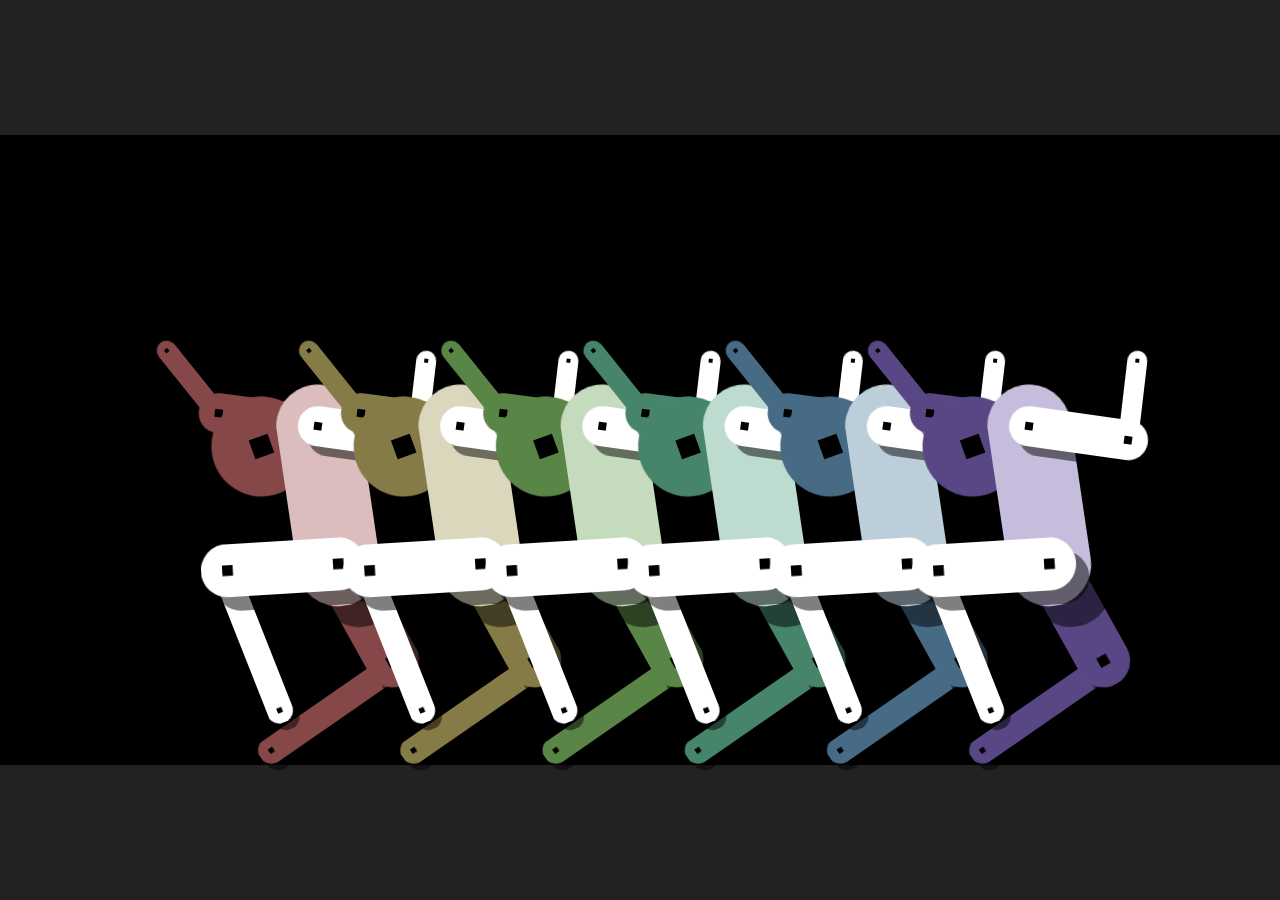
<file: 1/the_last_experiance.html>
<!DOCTYPE html>
<html lang="en" >
<head>
  <meta charset="UTF-8">
  <title>The Last Experience</title>
  <link rel="stylesheet" href="./style.css">

</head>
<body>
<!-- partial:index.partial.html -->
<canvas></canvas><!-- 
o
 \_/\o
( Oo)                    \|/
(_=-)  .===O-  ~~Z~A~P~~ -O-
/   \_/U'                /|\
||  |_/
\\  |
{K ||
 | PP
 | ||
 (__\\


-->
<!-- partial -->
  <script  src="./script.js"></script>

</body>
</html>
</file>
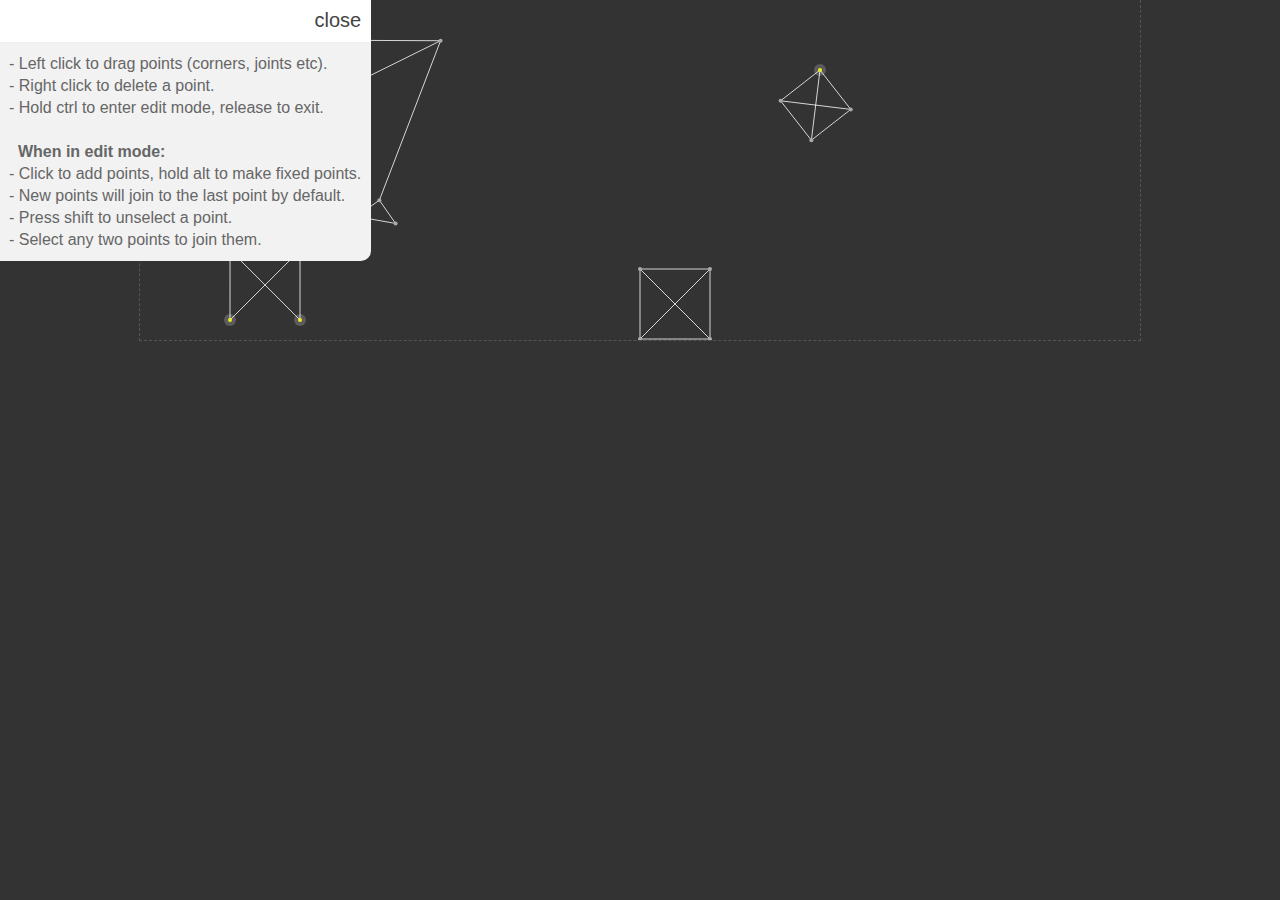
<file: 2/physics_playground.html>
<!DOCTYPE html>
<html lang="en" >
<head>
  <meta charset="UTF-8">
  <title>Physics Playground</title>
  <link rel="stylesheet" href="./style.css">

</head>
<body>
<!-- partial:index.partial.html -->
<canvas id = "c"></canvas>

<div id="info">
  <div id="top">
  <a id="close" href="">close</a>
  </div>
  <p>
    - Left click to drag points (corners, joints etc).<br>
    - Right click to delete a point.<br>
    - Hold ctrl to enter edit mode, release to exit.<br><br>
      &nbsp;&nbsp;<strong>When in edit mode:</strong><br>
    - Click to add points, hold alt to make fixed points.<br>
    - New points will join to the last point by default.<br>
    - Press shift to unselect a point.<br>
    - Select any two points to join them.<br>
  </p>
</div>
<!-- partial -->
  <script  src="./script.js"></script>

</body>
</html>
</file>
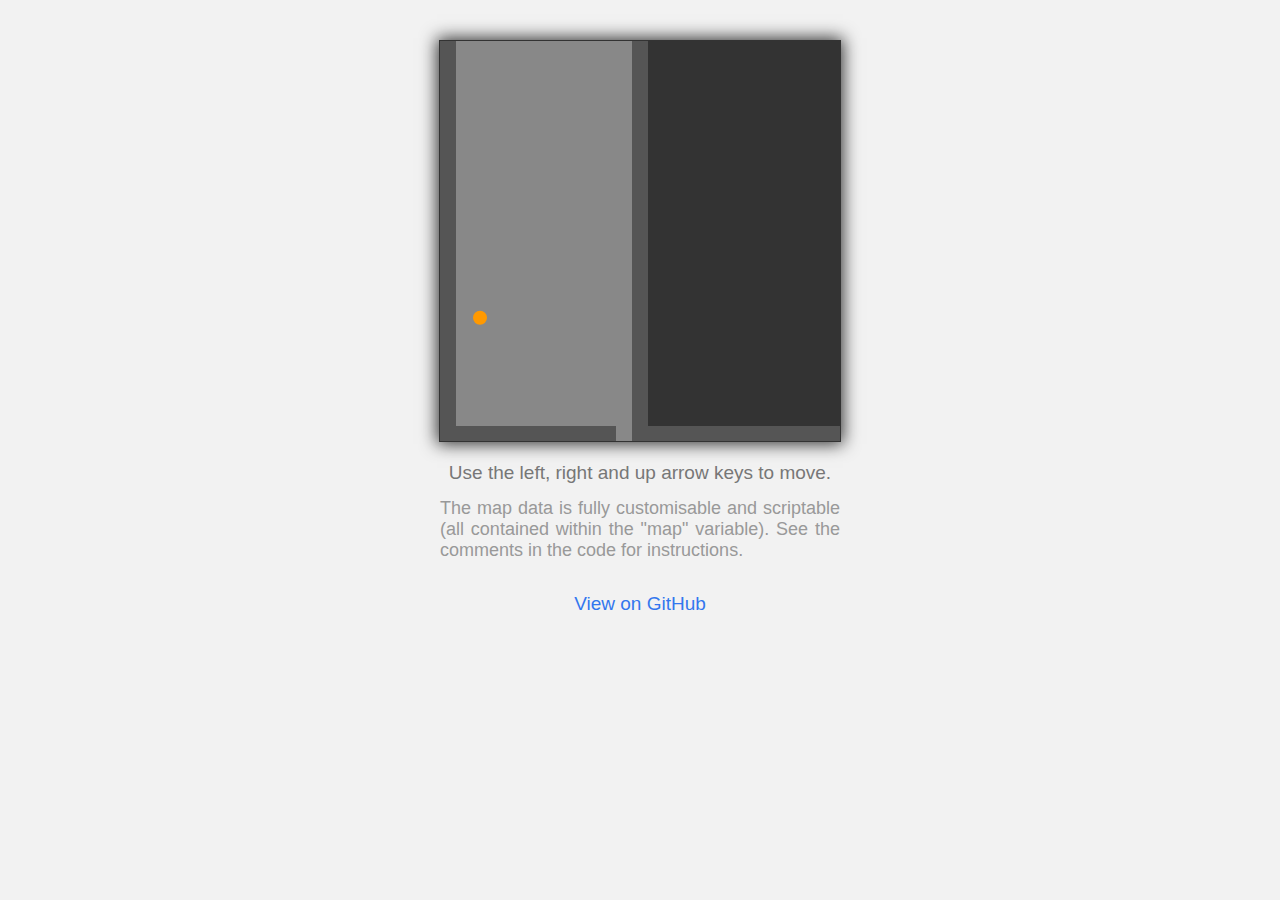
<file: 4/platforn_game.html>
<!DOCTYPE html>
<html lang="en" >
<head>
  <meta charset="UTF-8">
  <title>Platform game engine</title>
  <link rel="stylesheet" href="./style.css">

</head>
<body>
<!-- partial:index.partial.html -->
<canvas id="canvas"></canvas>

<p>
  Use the left, right and up arrow keys to move.
</p>
<p class="info">
  The map data is fully customisable and scriptable (all contained within the "map" variable). See the comments in the code for instructions.
</p>
<br>
<a target="_blank" href="https://github.com/dissimulate/Clarity">View on GitHub</a>
<!-- partial -->
  <script  src="./script.js"></script>

</body>
</html>
</file>
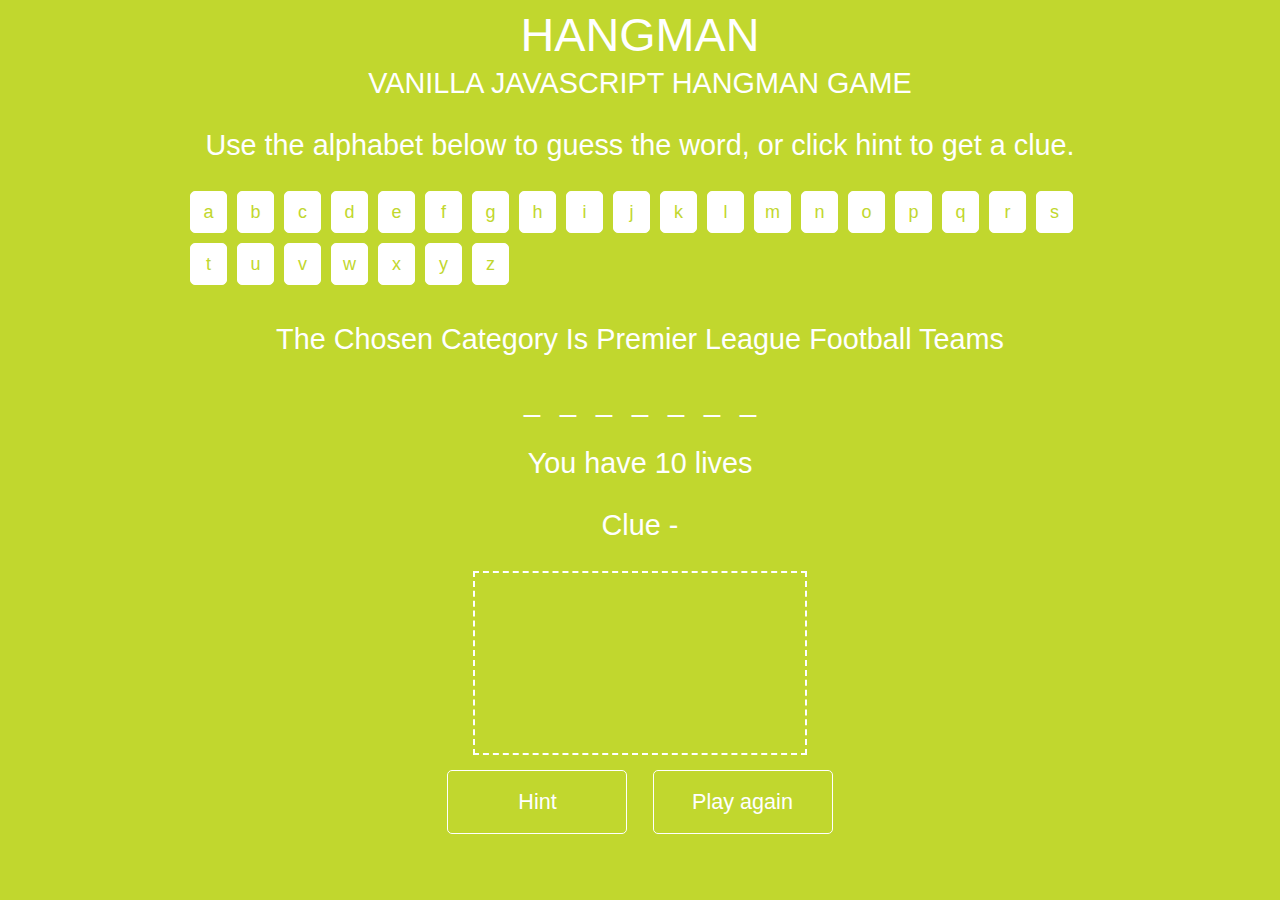
<file: 5/hangman.html>
<!DOCTYPE html>
<html lang="en" >
<head>
  <meta charset="UTF-8">
  <title>JavaScript Hangman game</title>
  <link rel="stylesheet" href="./style.css">

</head>
<body>
<!-- partial:index.partial.html -->
<div class="wrapper">
   <h1>Hangman</h1>
    <h2>Vanilla JavaScript Hangman Game</h2>
    <p>Use the alphabet below to guess the word, or click hint to get a clue. </p>
</div>
<div class="wrapper">
    <div id="buttons">
    </div>  
    <p id="catagoryName"></p>
    <div id="hold">
    </div>
    <p id="mylives"></p>
    <p id="clue">Clue -</p>  
     <canvas id="stickman">This Text will show if the Browser does NOT support HTML5 Canvas tag</canvas>
    <div class="container">
      <button id="hint">Hint</button>
      <button id="reset">Play again</button>
    </div>
</div>
<!-- partial -->
  <script  src="./script.js"></script>

</body>
</html>
</file>
<file: 1/style.css>
body, html {
	position: absolute;
	margin: 0;
	padding: 0;
	width: 100%;
	height: 100%;
	overflow: hidden;
}

canvas {
	position: absolute;
	width: 100%;
	height: 100%;
	background:#000;
	cursor: pointer;
}
</file>
<file: 2/style.css>
* {
	 margin: 0;
  overflow:hidden;
  -webkit-user-select: none;
  -moz-user-select: none;
  -ms-user-select: none;
  -o-user-select: none;
  user-select: none;
}

body {
  background:#333;
}

canvas {
  background:#333;
  width:1000px;
  height:340px;
  margin:0 auto;
  display:block;
  border:1px dashed #555;
  border-top:none;
}

#info {
  position:absolute;
  left:-1px;
  top:-1px;
  width:auto;
  max-width:380px;
  height:auto;
  background:#f2f2f2;
  border-bottom-right-radius:10px;
}

#top {
  background:#fff;
  width:100%;
  height:auto;
  position:relative;
  border-bottom:1px solid #eee;
}

p {
  font-family:Arial, sans-serif;
  color:#666;
  text-align:justify;
  font-size: 16px;
  line-height:22px;
  margin:10px;
}

a {
  font-family:sans-serif;
  color:#444;
  text-decoration:none;
  font-size: 20px;
}

#site {
  float:left;
  margin: 10px;
  color: #38a;
  border-bottom: 1px dashed #bbf;
  padding-bottom:3px
}

#close {
  float:right;
  margin: 10px;
}
</file>
<file: 4/style.css>
* {
  margin: 0;
  padding: 0;
}

body {
  background: #f2f2f2;
}

canvas {
  display:block;
  margin: 40px auto 20px;
  border: 1px solid #333;
  box-shadow: 0 0 16px 2px rgba(0,0,0,0.8);
}

p, a {
  font-family: Helvetica, Arial, sans-serif;
  font-size: 19px;
  color: #777;
  display: block;
  width: 400px;
  margin: 0 auto;
  text-align: center;
  text-decoration:none;
}

.info {
  margin:14px auto;
  text-align: justify;
  font-size: 18px;
  color: #999;
}

a {
  color:#3377ee;
}
</file>
<file: 5/style.css>
/* Variabes */
/* Mixin's */
body {
  background: #c1d72e;
  font-family: "HelveticaNeue-Light", "Helvetica Neue Light", "Helvetica Neue", Helvetica, Arial, "Lucida Grande", sans-serif;
  color: #fff;
  height: 100%;
  text-align: center;
  font-size: 18px;
}

.wrappper {
  width: 100%;
  margin: 0 auto;
}
.wrappper:after {
  content: "";
  display: table;
  clear: both;
}

canvas {
  color: #fff;
  border: #fff dashed 2px;
  padding: 15px;
}

h1, h2, h3 {
  font-family: 'Roboto', sans-serif;
  font-weight: 100;
  text-transform: uppercase;
  margin: 5px 0;
}

h1 {
  font-size: 2.6em;
}

h2 {
  font-size: 1.6em;
}

p {
  font-size: 1.6em;
}

#alphabet {
  margin: 15px auto;
  padding: 0;
  max-width: 900px;
}
#alphabet:after {
  content: "";
  display: table;
  clear: both;
}

#alphabet li {
  float: left;
  margin: 0 10px 10px 0;
  list-style: none;
  width: 35px;
  height: 30px;
  padding-top: 10px;
  background: #fff;
  color: #c1d72e;
  cursor: pointer;
  -moz-border-radius: 5px;
  -webkit-border-radius: 5px;
  border-radius: 5px;
  -khtml-border-radius: 5px;
  border: solid 1px #fff;
}
#alphabet li:hover {
  background: #c1d72e;
  border: solid 1px #fff;
  color: #fff;
}

#my-word {
  margin: 0;
  display: block;
  padding: 0;
  display: block;
}

#my-word li {
  position: relative;
  list-style: none;
  margin: 0;
  display: inline-block;
  padding: 0 10px;
  font-size: 1.6em;
}

.active {
  opacity: 0.4;
  filter: alpha(opacity=40);
  -moz-transition: all 1s ease-in;
  -moz-transition: all 0.3s ease-in-out;
  -webkit-transition: all 0.3s ease-in-out;
  cursor: default;
}
.active:hover {
  -moz-transition: all 1s ease-in;
  -moz-transition: all 0.3s ease-in-out;
  -webkit-transition: all 0.3s ease-in-out;
  opacity: 0.4;
  filter: alpha(opacity=40);
  -moz-transition: all 1s ease-in;
  -moz-transition: all 0.3s ease-in-out;
  -webkit-transition: all 0.3s ease-in-out;
}

#mylives {
  font-size: 1.6em;
  text-align: center;
  display: block;
}

button {
  -moz-border-radius: 5px;
  -webkit-border-radius: 5px;
  border-radius: 5px;
  -khtml-border-radius: 5px;
  background: #c1d72e;
  color: #fff;
  border: solid 1px #fff;
  text-decoration: none;
  cursor: pointer;
  font-size: 1.2em;
  padding: 18px 10px;
  width: 180px;
  margin: 10px;
  outline: none;
}
button:hover {
  -webkit-transition: all 0.3s ease-in-out;
  -moz-transition: all 0.3s ease-in-out;
  transition: all 0.3s ease-in-out;
  background: #fff;
  border: solid 1px #fff;
  color: #c1d72e;
}

@media (max-width: 767px) {
  #alphabet {
    padding: 0 0 0 15px;
  }
}
@media (max-width: 480px) {
  #alphabet {
    padding: 0 0 0 25px;
  }
}
</file>
